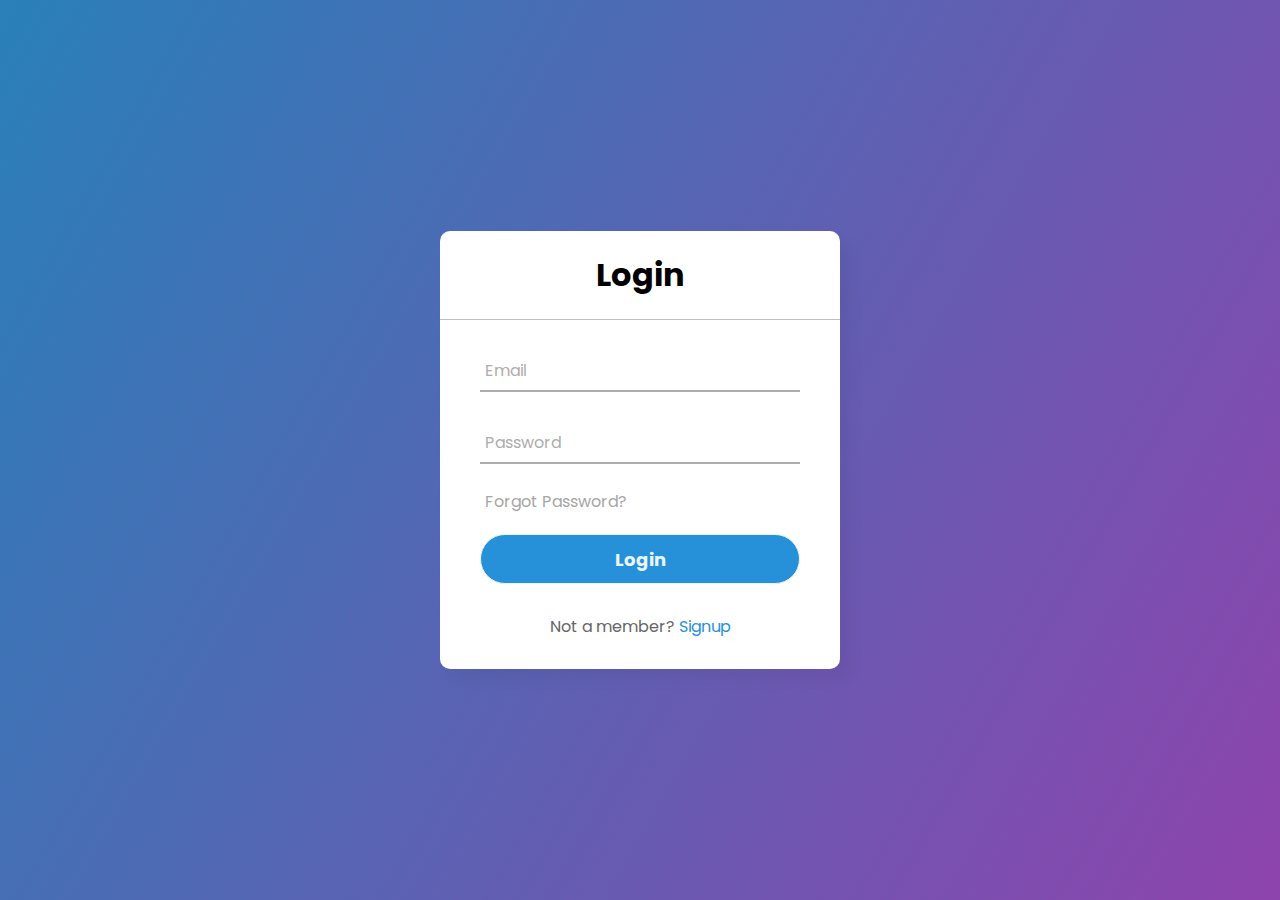
<file: login.html>
<!DOCTYPE html>

<html lang="en" dir="ltr">
  <head>
    <meta charset="utf-8" />
    <title>Login Form</title>
    <link rel="stylesheet" href="login-style.css" />
  </head>
  <body>
    <div class="center">
      <h1>Login</h1>
      <form method="post">
        <div class="txt_field">
          <input type="email" required />
          <span></span>
          <label>Email</label>
        </div>
        <div class="txt_field">
          <input type="password" required />
          <span></span>
          <label>Password</label>
        </div>
        <div class="pass">Forgot Password?</div>

        <input type="button" value="Login" onclick="location.href = 'index1.html'"</html>     
        <div class="signup_link">Not a member? <a href="#">Signup</a></div>
      </form>
    </div>
  </body>
</html>
</file>
<file: login-style.css>
@import url("https://fonts.googleapis.com/css2?family=Noto+Sans:wght@700&family=Poppins:wght@400;500;600&display=swap");
* {
  margin: 0;
  padding: 0;
  box-sizing: border-box;
  font-family: "Poppins", sans-serif;
}
body {
  margin: 0;
  padding: 0;
  background: linear-gradient(120deg, #2980b9, #8e44ad);
  height: 100vh;
  overflow: hidden;
}
.center {
  position: absolute;
  top: 50%;
  left: 50%;
  transform: translate(-50%, -50%);
  width: 400px;
  background: white;
  border-radius: 10px;
  box-shadow: 10px 10px 15px rgba(0, 0, 0, 0.05);
}
.center h1 {
  text-align: center;
  padding: 20px 0;
  border-bottom: 1px solid silver;
}
.center form {
  padding: 0 40px;
  box-sizing: border-box;
}
form .txt_field {
  position: relative;
  border-bottom: 2px solid #adadad;
  margin: 30px 0;
}
.txt_field input {
  width: 100%;
  padding: 0 5px;
  height: 40px;
  font-size: 16px;
  border: none;
  background: none;
  outline: none;
}
.txt_field label {
  position: absolute;
  top: 50%;
  left: 5px;
  color: #adadad;
  transform: translateY(-50%);
  font-size: 16px;
  pointer-events: none;
  transition: 0.5s;
}
.txt_field span::before {
  content: "";
  position: absolute;
  top: 40px;
  left: 0;
  width: 0%;
  height: 2px;
  background: #2691d9;
  transition: 0.5s;
}
.txt_field input:focus ~ label,
.txt_field input:valid ~ label {
  top: -5px;
  color: #2691d9;
}
.txt_field input:focus ~ span::before,
.txt_field input:valid ~ span::before {
  width: 100%;
}
.pass {
  margin: -5px 0 20px 5px;
  color: #a6a6a6;
  cursor: pointer;
}
.pass:hover {
  text-decoration: underline;
}
input[type="button"] {
  width: 100%;
  height: 50px;
  border: 1px solid;
  background: #2691d9;
  border-radius: 25px;
  font-size: 18px;
  color: #e9f4fb;
  font-weight: 700;
  cursor: pointer;
  outline: none;
}
input[type="button"]:hover {
  border-color: #2691d9;
  transition: 0.5s;
}
.signup_link {
  margin: 30px 0;
  text-align: center;
  font-size: 16px;
  color: #666666;
}
.signup_link a {
  color: #2691d9;
  text-decoration: none;
}
.signup_link a:hover {
  text-decoration: underline;
}
</file>
